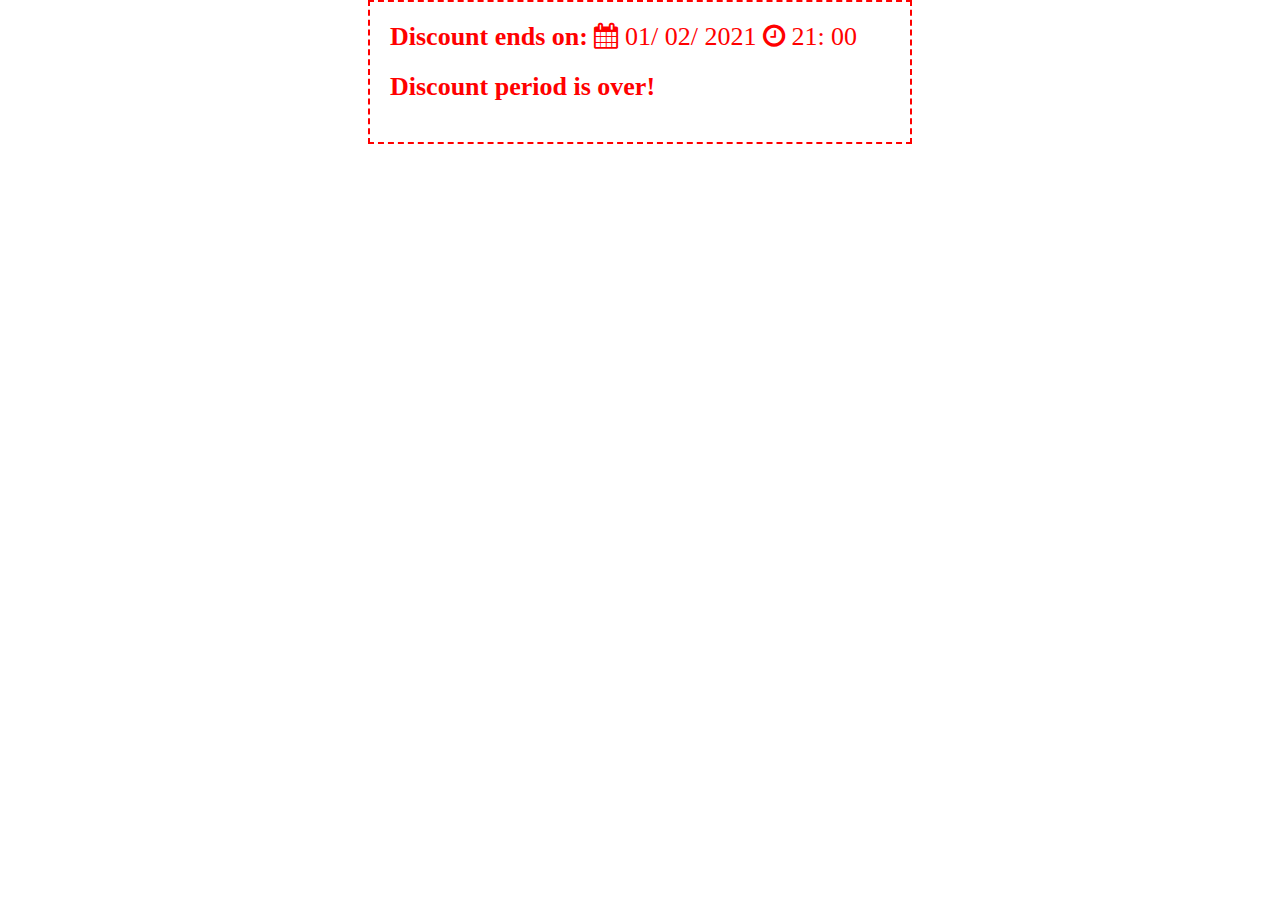
<file: Discount-timer/index.html>
<!DOCTYPE html>
<html>
<head>
	<title>Discount timer</title>
	<link rel="stylesheet" type="text/css" href="css/style.css">
	<link rel="stylesheet" href="https://cdnjs.cloudflare.com/ajax/libs/font-awesome/4.7.0/css/font-awesome.min.css">
</head>
<body>
	<div id="discount-timer">
		<div id="endDateAndTime">
			<b>Discount ends on: </b>
			<i class="fa fa-calendar"></i>
			<span id="endDate"></span>
			<i class="fa fa-clock-o"></i>
			<span id="endTime">23:00</span>
		</div>
		<div id="periodLeft">
			<b>Period left: </b>
			<i class="fa fa-calendar"></i>
			<span id="daysLeft"></span>&nbsp;<b>days</b>
			<i class="fa fa-clock-o"></i>
			<span id="timeLeft"></span>
		</div>
	</div>
</body>
<script src="js/script.js"></script>
</html>
</file>
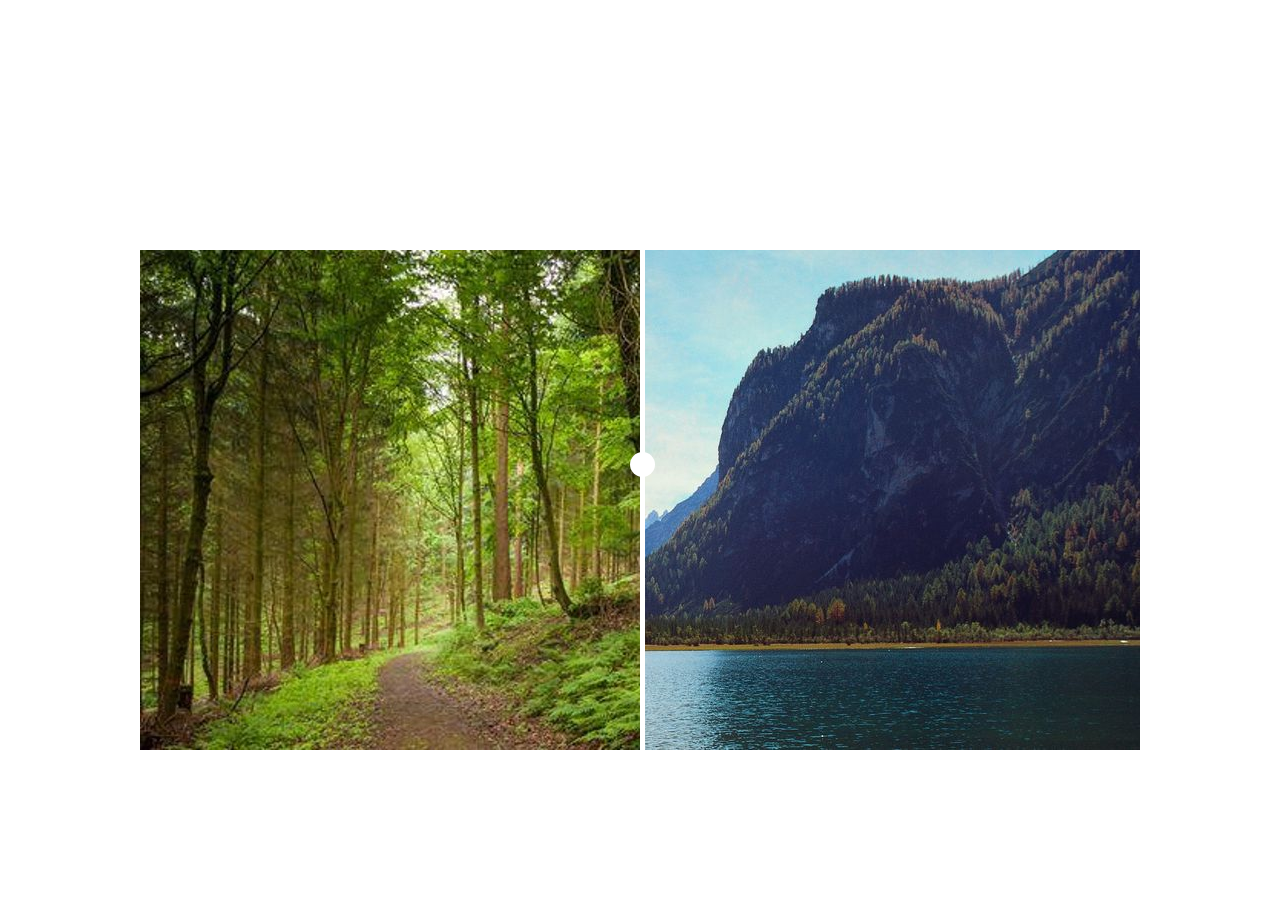
<file: Overlay picture/index.html>
<!DOCTYPE html>
<html>
<head>
	<title>Overlay picture</title>
	<link rel="stylesheet" type="text/css" href="css/style.css">
</head>
<body>
<div id="pictures-wrapper">
	<div id="overlay">
		<img src="img/pic1.jpg">
	</div>
		<div id="line">
			<div id="circle" draggable="true"></div>
		</div>
	<img src="img/pic2.jpg" id="under">
</div>
<script src="js/script.js"></script>
</body>
</html>
</file>
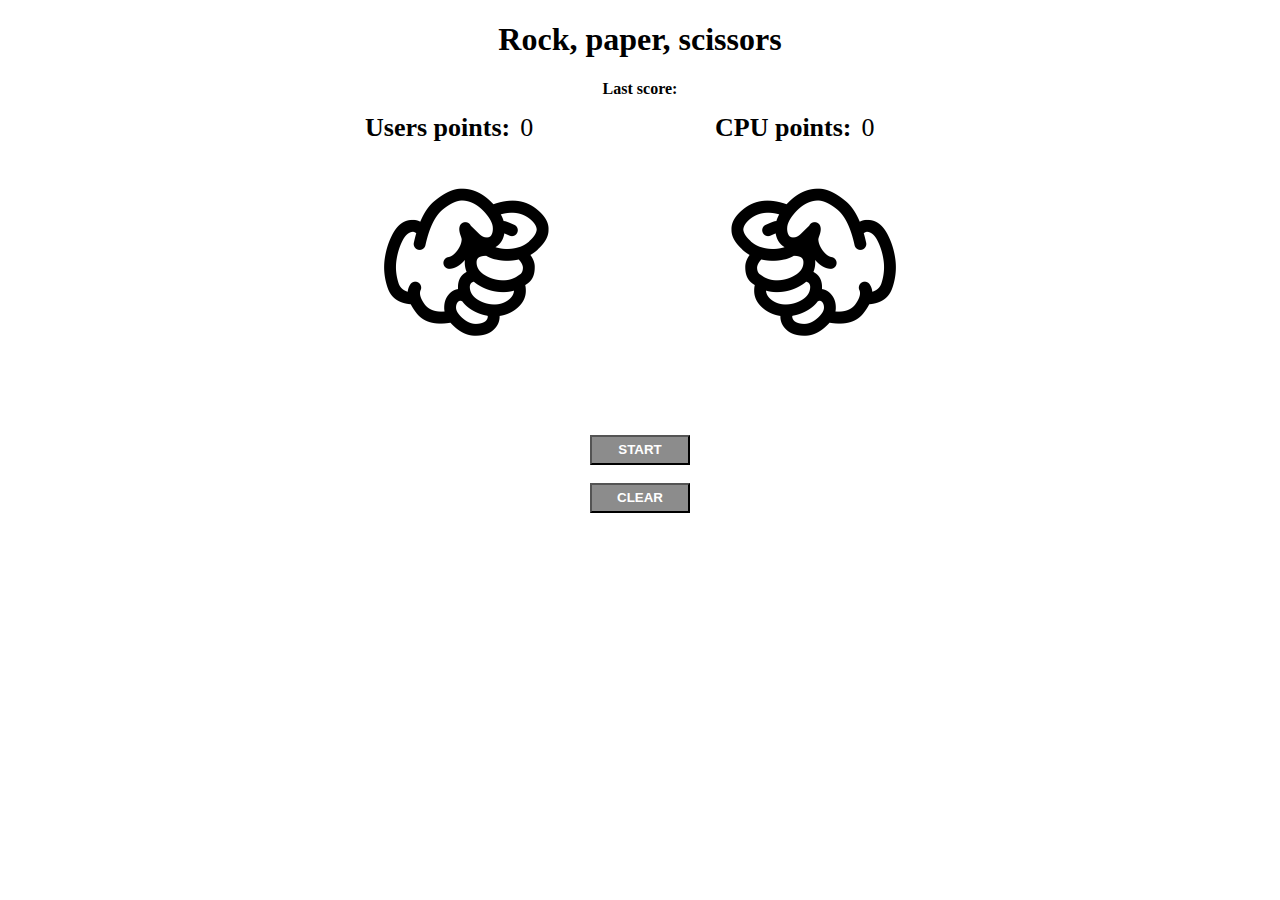
<file: Rock-paper-scissors/index.html>
<!DOCTYPE html>
<html>
<head>
	<title>Rock, paper, scissors</title>
	<link rel="stylesheet" type="text/css" href="css/style.css">
</head>
<body>
	<h1>Rock, paper, scissors</h1>
	<div style="text-align: center;"><b>Last score: </b><span id="lastScore"></span></div>
	<div id="playground">
		<div id="play">
			<div class="players">
				<div class="playerPoints"><b>Users points:</b><span id="userPoints">0</span></div>
				<img src="img/rock.png" alt="rock" id="userChoice">	
			</div>
			<div class="players">
				<div class="playerPoints"><b>CPU points:</b><span id="cpuPoints">0</span></div>
				<img src="img/rock.png" alt="rock" id="cpuChoice">	
			</div>
		</div>
		<div id="startButton">
			<button id="start">Start</button>
		</div><br>
		<div id="deleteButton">
			<button id="delete">clear</button>
		</div>			
	</div>
	<script src="js/script.js"></script>
</body>
</html>
</file>
<file: Discount-timer/css/style.css>
* {
	margin: 0px;
	padding: 0px;
}
#discount-timer {
	border: 2px dashed red;
	width: 500px;
	height: 100px;
	margin: auto;
	padding: 20px;
}

#endDateAndTime, #periodLeft {
	font-size: 26px;
	color: red;
}

#periodLeft {
	margin-top: 20px;
}
</file>
<file: Overlay picture/css/style.css>
*{
	margin: 0px;
	padding: 0px;
}
#pictures-wrapper{
	width: 1000px;
	position: relative;
	padding: 0px;
	margin:auto;
	margin-top: 250px;
}

#overlay{
	width: 50%;
	height: auto;
	overflow:hidden;
	position: absolute;
	z-index: 2;
	left: 0px;
}
#line {
	z-index: 3;
	top: 0px;
	left: 500px;
	position: absolute;
	width: 5px;
	height: 100%;
	background-color:white;
}
#circle{
	width: 25px;
	height: 25px;
	border-radius: 50%;
	background-color: white;
	position: relative;
	left: -10px;
	top: 40%;
	cursor: pointer;
}

#circle:hover{
	transform: scale(1.3, 1.3);
}
</file>
<file: Rock-paper-scissors/css/style.css>
#playground{
	width: 700px;
	height: 500px;
	margin: auto;
}
#start, #delete{
	width: 100px;
	height: 30px;
	font-weight: bold;
	text-transform: uppercase;
	color: white;
	background-color: #8c8c8c;
	text-align: center;
	cursor: pointer;
}
#startButton, #deleteButton{
	width: 100px;
	height: 30px;
	margin: auto;
}
#play {
	display: flex;
	justify-content: space-around;
	margin-bottom: 50px;
}
.players{
	font-size: 26px;
	margin: 15px;
}
#userPoints, #cpuPoints{
	padding: 10px;
}

.playerPoints{
	margin-bottom: 20px;
}

h1{
	text-align: center;
}

#cpuChoice{
	transform: scale(-1, 1);
}
</file>
